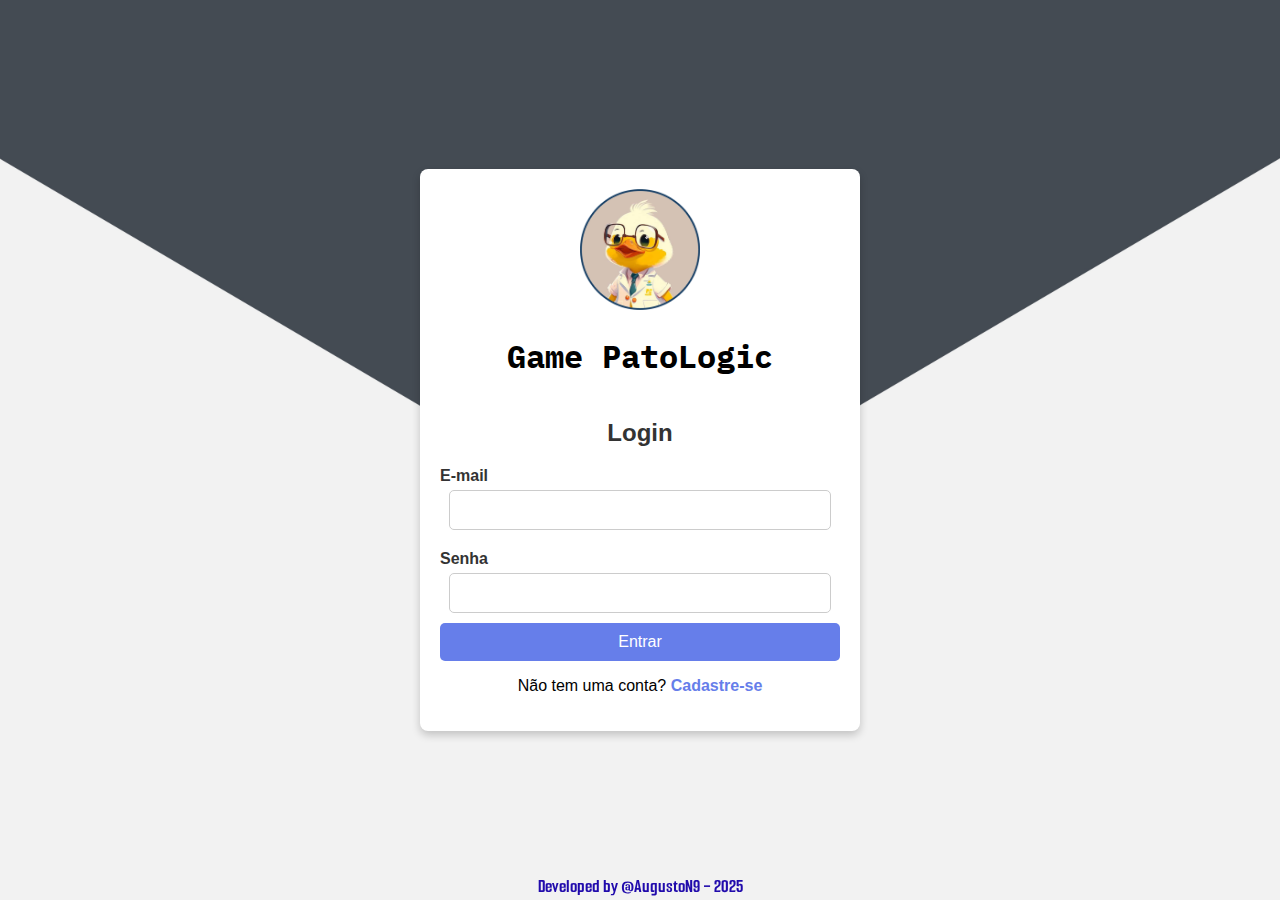
<file: index.html>
<!DOCTYPE html>
<html lang="pt-br">
<head>
    <meta charset="UTF-8">
    <meta name="viewport" content="width=device-width, initial-scale=1.0">
    <title>Login Game Pathology</title>
    <link rel="stylesheet" href="css/login.css">
    
</head>
<body>
    <div class="container">
        <div class="logo">
            <img src="./image/logoPato.png" width="30%"   alt="logo">
            <h1 class="textLogo">Game PatoLogic</h1>
        </div>
        <div class="form-container" id="login-form">
            
            <form class="login-form">
                <h2>Login</h2>
                <label for="email">E-mail</label>
                <input type="email" id="email" name="email" required>
                
                <label for="password">Senha</label>
                <input type="password" id="password" name="password" required>
                
                <button id="entrar" type="submit">Entrar</button>
                <p>Não tem uma conta? <a href="#" id="toggle-to-register">Cadastre-se</a></p>
            </form>
        </div>
        
        <div class="form-container hidden" id="register-form">
            <form class="register-form">
                <h2>Cadastro</h2>
                <label for="name">Nome</label>
                <input type="text" id="name" name="name" required>
                
                <label for="email-register">E-mail</label>
                <input type="email" id="email-register" name="email" required>
                
                <label for="password-register">Senha</label>
                <input type="password" id="password-register" name="password" required>
                
                <button type="submit">Cadastrar</button>
                <p>Já tem uma conta? <a href="#" id="toggle-to-login">Faça login</a></p>
            </form>
        </div>
    </div>
    <footer>
        <h3>Developed by @AugustoN9 - 2025</h3>
    </footer>
    <script src="js/scriptLogin.js"></script>  
</body>
</html>
</file>
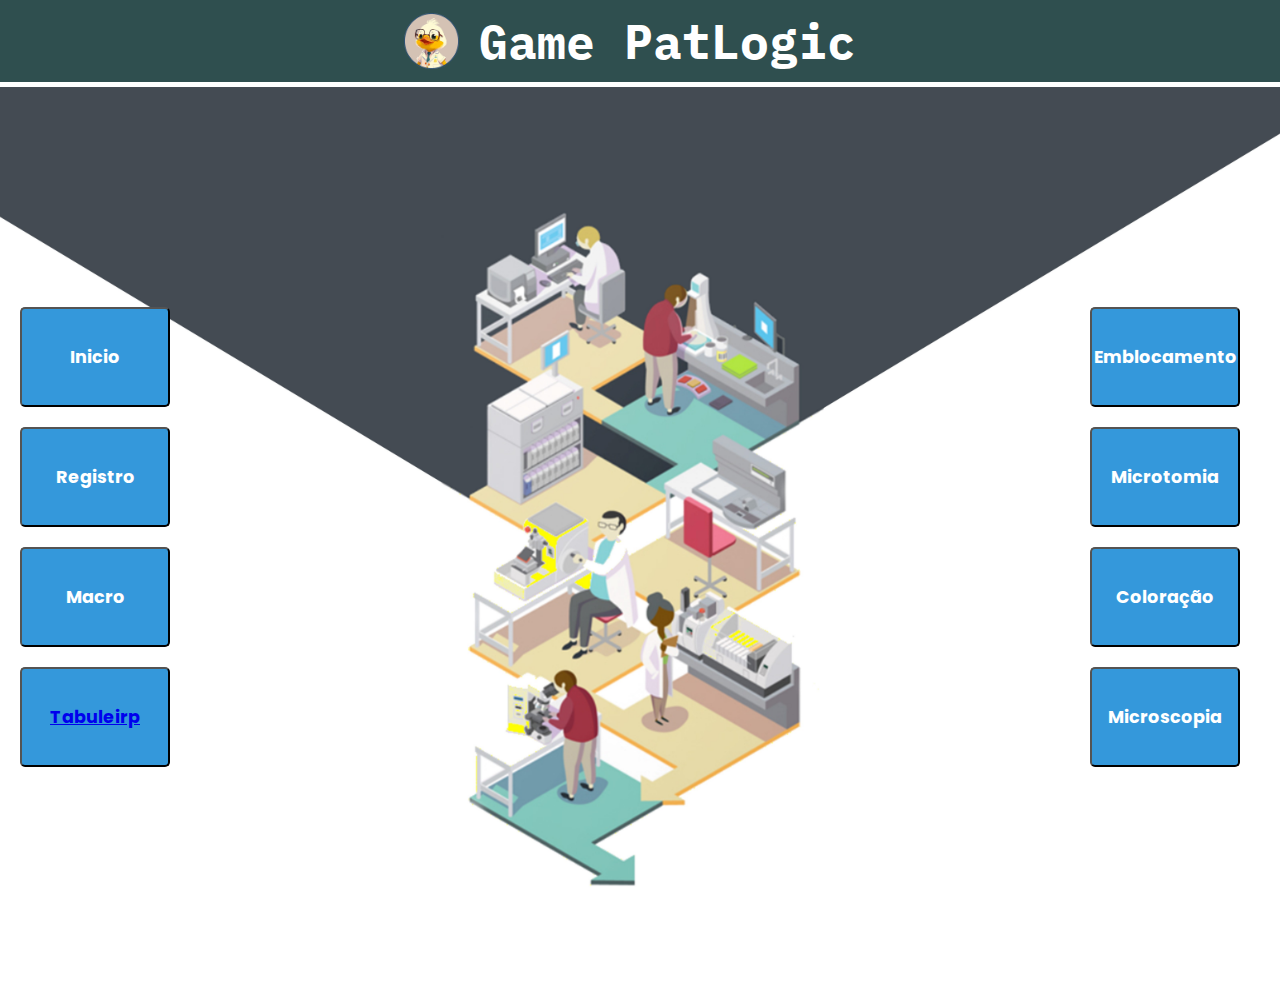
<file: home.html>
<!DOCTYPE html>
<html lang="pt-br">
<head>
    <meta charset="UTF-8">
    <meta name="viewport" content="width=device-width, initial-scale=1.0">
    <title>Home Game PatLogic</title>
    <link rel="stylesheet" href="css/style.css">
    <script src="js/scriptHome.js"></script>
</head>
<body>
    <header>
        <nav class="menu">
            <img src="./image/logoPato.png" alt="logo">
            <h1>Game PatLogic</h1>
        </nav>
    </header>
    <div class="container">
        <div class="button-left">
            <div class="etapa">
                <img src="./image/checked.png" alt="checked" class="iconCheck">
                <button class="box" onclick="showContent('./image/Microscopy.jpg')" >Inicio</button>
            </div>
            <div class="etapa">
                <button class="box" onclick="showContent('./image/01registro.jpg')"  >Registro</button>
            </div>
            <div class="etapa">
                <button class="box" onclick="showContent('./image/02macro.jpg')"  >Macro</button>
            </div>
            <div class="etapa">
                <button class="box"   ><a href="./tabuleiro.html">Tabuleirp</a></button>
            </div>       
        </div>
        <div class="button-right">
            <button class="box">Emblocamento</button>
            <button class="box">Microtomia</button>
            <button class="box">Coloração</button>
            <button class="box">Microscopia</button>
        </div>
    </div>   
    <div id="content" class="content">
        <form class="botoes">
            <div class="checkbox">
                <input type="checkbox" name="concluir" id="concluir" class="concluir" >
                <label for="concluir">Marque se concluiu a tarefa</label>
            </div>
            <button type="submit" id="botaoVoltar" class="botaoVoltar">CONTINUAR</button>

        </form>        
    </div> 
</body>
</html>
</file>
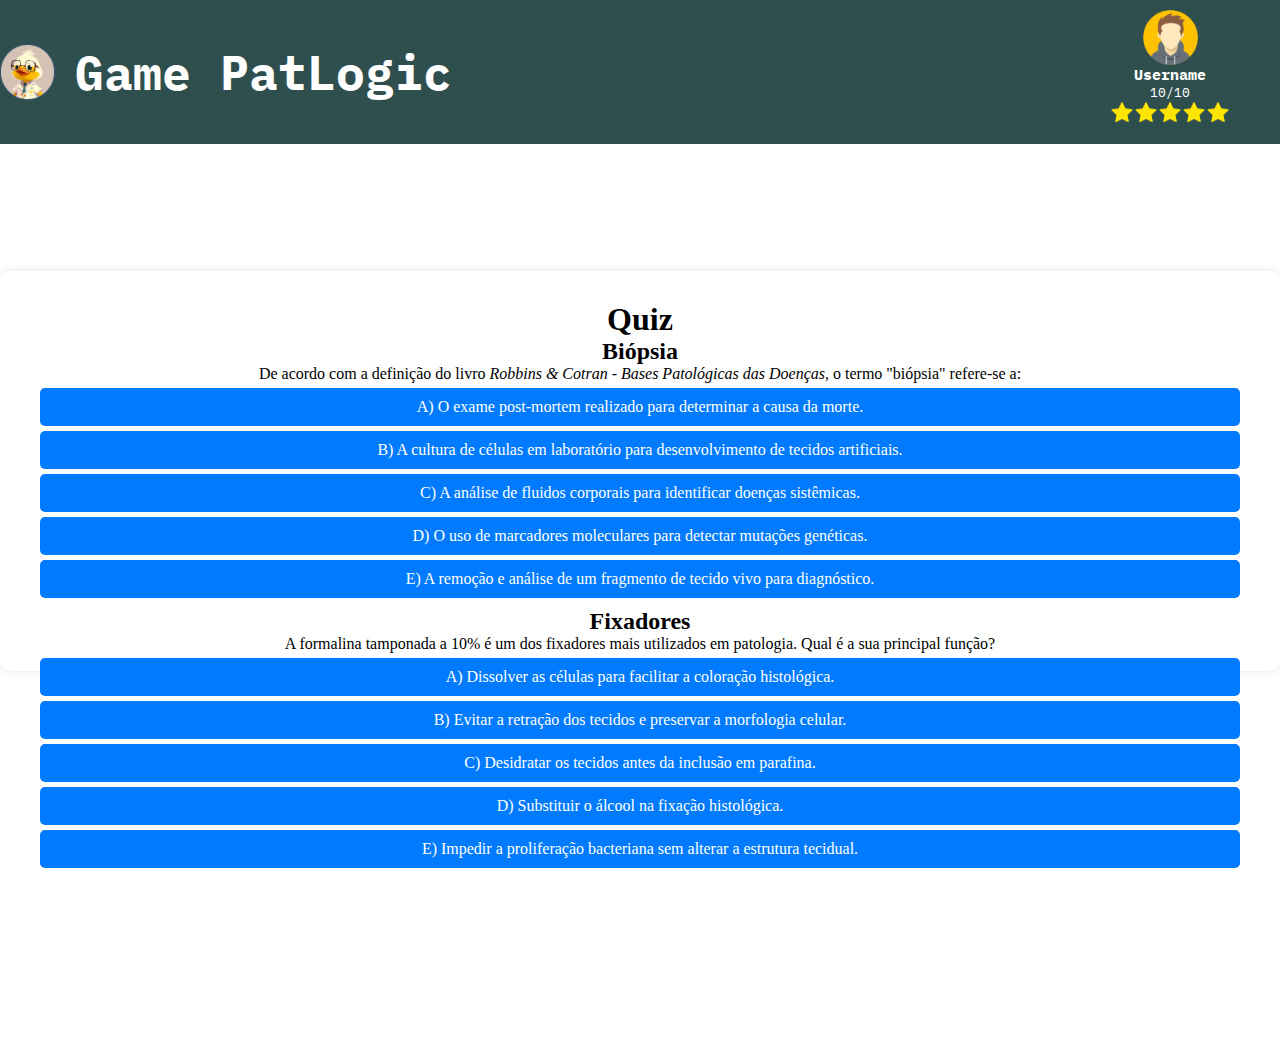
<file: quiz.html>
<!DOCTYPE html>
<html lang="pt-br">
  <head>
    <meta charset="UTF-8" />
    <meta name="viewport" content="width=device-width, initial-scale=1.0" />
    <title>Game Pathology</title>
    <link rel="stylesheet" href="css/quiz.css" />
  </head>
  <body>
    <nav class="menu">
      <div class="logo">
        <img src="./image/logoPato.png" alt="logo" />
        <h1>Game PatLogic</h1>
      </div>
      <div class="infoUser">
        <div class="user">
          <img src="./image/user.png" alt="logo" />
          <h3>Username</h3>
        </div>
        <div class="pontos">
          <p>10/10</p>
        </div>
        <div class="score">
          <div class="estrelas">
            <img src="./image/estrela.png" alt="" />
          </div>
          <div class="estrelas">
            <img src="./image/estrela.png" alt="" />
          </div>
          <div class="estrelas">
            <img src="./image/estrela.png" alt="" />
          </div>
          <div class="estrelas">
            <img src="./image/estrela.png" alt="" />
          </div>
          <div class="estrelas">
            <img src="./image/estrela.png" alt="" />
          </div>
        </div>
      </div>
    </nav>
    <div class="container">
      
      <div class="quiz-container">
        <h1>Quiz</h1>
        <h2>Biópsia</h2>
        <p class="question">
          De acordo com a definição do livro
          <em>Robbins & Cotran - Bases Patológicas das Doenças</em>, o termo
          "biópsia" refere-se a:
        </p>
        <ul class="options">
          <li onclick="checkAnswer(this, false)">
            A) O exame post-mortem realizado para determinar a causa da morte.
          </li>
          <li onclick="checkAnswer(this, false)">
            B) A cultura de células em laboratório para desenvolvimento de
            tecidos artificiais.
          </li>
          <li onclick="checkAnswer(this, false)">
            C) A análise de fluidos corporais para identificar doenças
            sistêmicas.
          </li>
          <li onclick="checkAnswer(this, false)">
            D) O uso de marcadores moleculares para detectar mutações genéticas.
          </li>
          <li onclick="checkAnswer(this, true)">
            E) A remoção e análise de um fragmento de tecido vivo para
            diagnóstico.
          </li>
        </ul>

        <p id="result"></p>
        <h2>Fixadores</h2>
        <p class="question">
          A formalina tamponada a 10% é um dos fixadores mais utilizados em
          patologia. Qual é a sua principal função?
        </p>
        <ul class="options">
          <li onclick="checkAnswer(this, false)">
            A) Dissolver as células para facilitar a coloração histológica.
          </li>
          <li onclick="checkAnswer(this, true)">
            B) Evitar a retração dos tecidos e preservar a morfologia celular.
          </li>
          <li onclick="checkAnswer(this, false)">
            C) Desidratar os tecidos antes da inclusão em parafina.
          </li>
          <li onclick="checkAnswer(this, false)">
            D) Substituir o álcool na fixação histológica.
          </li>
          <li onclick="checkAnswer(this, false)">
            E) Impedir a proliferação bacteriana sem alterar a estrutura
            tecidual.
          </li>
        </ul>

        <p id="result"></p>
      </div>
      
    </div>

    <script src="js/quiz.js"></script>
  </body>
</html>
</file>
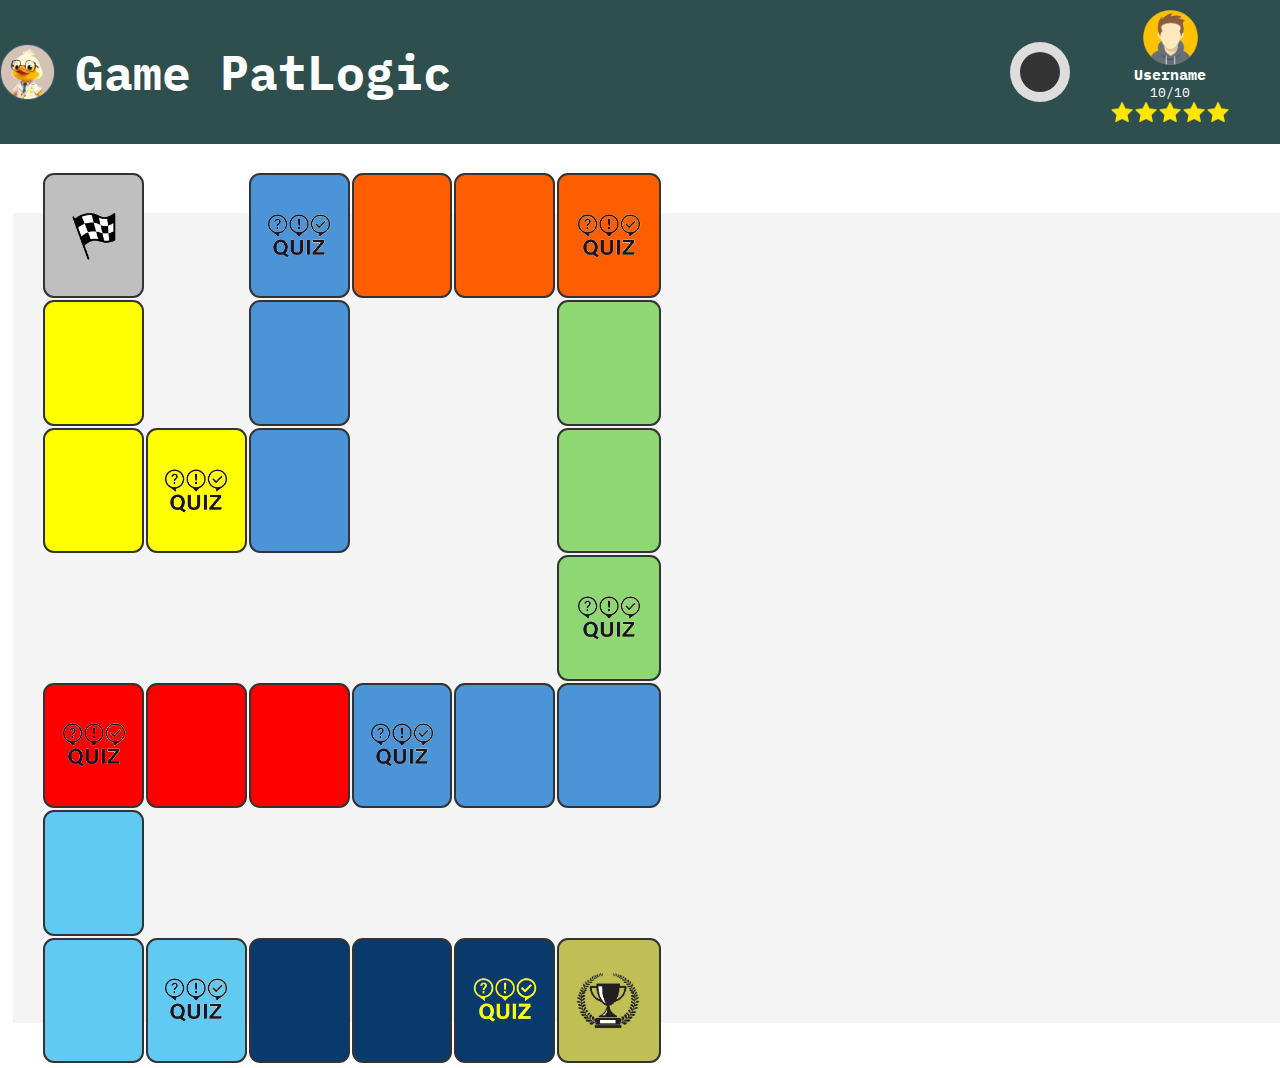
<file: tabuleiro.html>
<!DOCTYPE html>
<html lang="pt-br">
  <head>
    <meta charset="UTF-8" />
    <meta name="viewport" content="width=device-width, initial-scale=1.0" />
    <title>Game Pathology</title>
    <link rel="stylesheet" href="css/quiz.css" />
    <link rel="stylesheet" href="css/tabuleiro.css" />
  </head>
  <body>
    <header>
      <nav class="menu">
        <div class="logo">
          <img src="./image/logoPato.png" alt="logo" />
          <h1>Game PatLogic</h1>
        </div>
        <div class="infoGame">
          <div class="progress-container">
            <div class="progress-circle" id="progress">
              <div id="circle"></div>
            </div>
          </div>
          <div class="infoUser">
            <div class="user">
              <img src="./image/user.png" alt="logo" />
              <h3>Username</h3>
            </div>
            <div class="pontos">
              <p>10/10</p>
            </div>
            <div class="score">
              <div class="estrelas">
                <img src="./image/estrela.png" alt="" />
              </div>
              <div class="estrelas">
                <img src="./image/estrela.png" alt="" />
              </div>
              <div class="estrelas">
                <img src="./image/estrela.png" alt="" />
              </div>
              <div class="estrelas">
                <img src="./image/estrela.png" alt="" />
              </div>
              <div class="estrelas">
                <img src="./image/estrela.png" alt="" />
              </div>
            </div>
          </div>
        </div>
      </nav>
    </header>

    <div class="container">
      <div class="game-area">
        <div class="tabuleiro" id="tabuleiro-section">
          <!-- Criando as 42 células (6x7) -->
          <div
            class="cell cellcor"
            id="cell-0"
            data-value="4"
            onclick="showInfoPanel(0) "
          >
            <img src="./image/start.png" alt="" />
          </div>
          <div class="" id="cell-1" onclick="showInfoPanel(1)"></div>
          <div
            class="cell cellcor"
            id="cell-2"
            data-value="27"
            onclick="showInfoPanel(2)"
          >
            <img src="./image/quiz4.png" alt="" />
          </div>
          <div
            class="cell cellcor"
            id="cell-3"
            data-value="31"
            onclick="showInfoPanel(3)"
          ></div>
          <div
            class="cell cellcor"
            id="cell-4"
            data-value="35"
            onclick="showInfoPanel(4)"
          ></div>
          <div
            class="cell cellcor"
            id="cell-5"
            data-value="38"
            onclick="showInfoPanel(5)"
          >
            <img src="./image/quiz4.png" alt="" />
          </div>
          <div
            class="cell cellcor"
            id="cell-6"
            data-value="8"
            onclick="showInfoPanel(6)"
          ></div>
          <div class="" id="cell-7" onclick="showInfoPanel(7)"></div>
          <div
            class="cell cellcor"
            id="cell-8"
            data-value="23"
            onclick="showInfoPanel(8)"
          ></div>
          <div class="" id="cell-9" onclick="showInfoPanel(9)"></div>
          <div class="" id="cell-10" onclick="showInfoPanel(10)"></div>
          <div
            class="cell cellcor"
            id="cell-11"
            data-value="42"
            onclick="showInfoPanel(11)"
          ></div>
          <div
            class="cell cellcor"
            id="cell-12"
            data-value="12"
            onclick="showInfoPanel(12)"
          ></div>
          <div
            class="cell cellcor"
            id="cell-13"
            data-value="15"
            onclick="showInfoPanel(13)"
          >
            <img src="./image/quiz4.png" alt="" />
          </div>
          <div
            class="cell cellcor"
            id="cell-14"
            data-value="19"
            onclick="showInfoPanel(14)"
          ></div>
          <div class="" id="cell-15" onclick="showInfoPanel(15)"></div>
          <div class="" id="cell-16" onclick="showInfoPanel(16)"></div>
          <div
            class="cell cellcor"
            id="cell-17"
            data-value="46"
            onclick="showInfoPanel(17)"
          ></div>
          <div class="" id="cell-18" onclick="showInfoPanel(18)"></div>
          <div class="" id="cell-19" onclick="showInfoPanel(19)"></div>
          <div class="" id="cell-20" onclick="showInfoPanel(20)"></div>
          <div class="" id="cell-21" onclick="showInfoPanel(21)"></div>
          <div class="" id="cell-22" onclick="showInfoPanel(22)"></div>
          <div
            class="cell cellcor"
            id="cell-23"
            data-value="50"
            onclick="showInfoPanel(23)"
          >
            <img src="./image/quiz4.png" alt="" />
          </div>
          <div
            class="cell cellcor"
            id="cell-24"
            data-value="73"
            onclick="showInfoPanel(24)"
          >
            <img src="./image/quiz4.png" alt="" />
          </div>
          <div
            class="cell cellcor"
            id="cell-25"
            data-value="69"
            onclick="showInfoPanel(25)"
          ></div>
          <div
            class="cell cellcor"
            id="cell-26"
            data-value="65"
            onclick="showInfoPanel(26)"
          ></div>
          <div
            class="cell cellcor"
            id="cell-27"
            data-value="62"
            onclick="showInfoPanel(27)"
          >
            <img src="./image/quiz4.png" alt="" />
          </div>
          <div
            class="cell cellcor"
            id="cell-28"
            data-value="58"
            onclick="showInfoPanel(28)"
          ></div>
          <div
            class="cell cellcor"
            id="cell-29"
            data-value="54"
            onclick="showInfoPanel(29)"
          ></div>
          <div
            class="cell cellcor"
            id="cell-30"
            data-value="77"
            onclick="showInfoPanel(30)"
          ></div>
          <div class="" id="cell-31" onclick="showInfoPanel(31)"></div>
          <div class="" id="cell-32" onclick="showInfoPanel(32)"></div>
          <div class="" id="cell-33" onclick="showInfoPanel(33)"></div>
          <div class="" id="cell-34" onclick="showInfoPanel(34)"></div>
          <div class="" id="cell-35" onclick="showInfoPanel(35)"></div>
          <div
            class="cell cellcor"
            id="cell-36"
            data-value="81"
            onclick="showInfoPanel(36)"
          ></div>
          <div
            class="cell cellcor"
            id="cell-37"
            data-value="85"
            onclick="showInfoPanel(37)"
          >
            <img src="./image/quiz4.png" alt="" />
          </div>
          <div
            class="cell cellcor"
            id="cell-38"
            data-value="88"
            onclick="showInfoPanel(38)"
          ></div>
          <div
            class="cell cellcor"
            id="cell-39"
            data-value="92"
            onclick="showInfoPanel(39)"
          ></div>
          <div
            class="cell cellcor"
            id="cell-40"
            data-value="96"
            onclick="showInfoPanel(40)"
          >
            <img src="./image/quiz2.png" alt="" />
          </div>
          <div
            class="cell cellcor"
            id="cell-41"
            data-value="100"
            onclick="showInfoPanel(41)"
          ><img src="./image/trofeu.png" alt=""></div>
        </div>
        <div class="info-panel" id="infoPanel">Informações</div>
      </div>
    </div>

    <script src="js/tabuleiro.js"></script>
  </body>
</html>
</file>
<file: css/login.css>
@import url('https://fonts.googleapis.com/css2?family=IBM+Plex+Mono:ital,wght@0,100;0,200;0,300;0,400;0,500;0,600;0,700;1,100;1,200;1,300;1,400;1,500;1,600;1,700&family=Tektur:wght@400..900&display=swap');
@import url('https://fonts.googleapis.com/css2?family=Smooch+Sans:wght@100..900&family=Tektur:wght@400..900&display=swap');

body {
    margin: 0;
    display: flex;
    justify-content: center;
    align-items: center;
    height: 100vh;
    font-family: Arial, sans-serif;
    background: url("../image/FundoLogin.jpg");
    background-repeat: no-repeat;
    background-size: cover;
    background-position: center center;
}

header {
    display: flex;
    align-items: center;
    justify-content: space-between;
}

.container {
    background: white;
    padding: 20px;
    border-radius: 8px;
    box-shadow: 0 4px 8px rgba(0, 0, 0, 0.2);
    width: 90%;
    max-width: 400px;
    text-align: center;
}

.textLogo{
    font-family: "IBM Plex Mono", monospace;
    font-weight: 700;
    font-style: normal;
}


.form-container {
    display: flex;
    flex-direction: column;
}

.hidden {
    display: none;
}

h2 {
    color: #333;
}

label {
    margin: 10px 0 5px;
    font-weight: bold;
    color: #333;
    display: block;
    text-align: left;
}

input {
    width: 90%;
    padding: 10px;
    margin-bottom: 10px;
    border: 1px solid #ccc;
    border-radius: 5px;
    font-size: 16px;
}

button {
    width: 100%;
    padding: 10px;
    border: none;
    background: #667eea;
    color: white;
    font-size: 16px;
    border-radius: 5px;
    cursor: pointer;
    transition: background 0.3s;
}

button:hover {
    background: #5563c1;
}

a {
    color: #667eea;
    text-decoration: none;
    font-weight: bold;
}

a:hover {
    text-decoration: underline;
}


footer {
    position: fixed;
    bottom: 0;
    width: 100%;
    background: none;
    color: rgb(33, 11, 172);
    text-align: center;
    padding: 2px 0;
}

footer h3{
    font-family: Smooch Sans;
    font-size: 1.2rem;
    margin: 0;
}

@media (max-width: 480px) {
    .container {
        margin: 0 15px;
    }
}
</file>
<file: css/style.css>
@import url("https://fonts.googleapis.com/css2?family=Montserrat&family=Poppins:ital,wght@0,100;0,200;0,300;0,400;0,500;0,600;0,700;0,800;0,900;1,100;1,200;1,300;1,400;1,500;1,600;1,700;1,800;1,900&family=Roboto:wght@100&display=swap");
@import url('https://fonts.googleapis.com/css2?family=IBM+Plex+Mono:ital,wght@0,100;0,200;0,300;0,400;0,500;0,600;0,700;1,100;1,200;1,300;1,400;1,500;1,600;1,700&family=Tektur:wght@400..900&display=swap');

* {
  margin: 0;
  padding: 0;
  box-sizing: border-box;
}

.menu {
  width: 100%;
  height: 8%;
  display: flex;
  align-items: center;
  justify-content:center;
  top: 0;
  background-color: darkslategray;
  border-bottom: 5px solid white;
}

.menu img{
  width: 55px;
}

.menu h1{
  font-family: "IBM Plex Mono", monospace;
  font-size: 3rem;
  color: #fff;
    font-weight: 700;
    font-style: normal;
    padding: 10px 20px;
}

.container {
  width: 100vw;
  height: 100vh;
  background: url("../image/BackgroundLaboratoryPathol720p.jpg");
  background-repeat: no-repeat;
  background-size: cover;
  background-position: center center;
  display: flex;
  justify-content: space-between;
  gap: 10px;
  padding-right: 20px;
}

.etapa{
    display: flex;
    align-items: flex-end;
    justify-content: center;
    flex-direction: column;
    max-width: 200px;
    -height: 150px;
    padding: 0px;
}

.etapa img {
    width: 36px;
    margin-bottom: -20px;
    z-index: 9;
}

.iconCheck {
    display: none;
}

.botaoVoltar{
    margin: 10px 40px;
    width: 200px;
    padding: 16px;
    border-radius: 13px;
    box-shadow: 0px 0px 12px -2px 
}

.botoes {
    width: 120%;
    margin: -2%;
    display: flex;
    justify-content: left;
    flex-direction: column;
    background-color: rgba(68, 75, 83, 0.5);
}

.checkbox {
    position: relative;
    margin: 10px;
  }
  
  .checkbox input {
    width: 20px;
    height: 20px;
  
    clip-path: polygon(0px 0px, 0px 0px, 0px 0px);
  }
  
  .checkbox label {
    margin-left: 5px;
    color: #fff;
    font-family:'Poppins';
    font-size: 1.1rem;
  }
  
  .checkbox input + label::before {
    content: "";
  
    position: absolute;
    top: 0;
    left: 0px;
  
    width: 20px;
    height: 20px;
  
    border: 2px solid #fff;
    border-radius: 5px;
  }
  
  .checkbox input + label::after {
    content: "";
    opacity: 0;
  
    position: absolute;
    top: 2px;
    left: 7px;
  
    width: 6px;
    height: 14px;
  
    border: 3px solid #fff;
    border-left: 0;
    border-top: 0;
  
    transform: rotate(45deg);
  }
  
  .checkbox input:checked + label::after {
    opacity: 1;
  }
  
  .checkbox input:focus + label::before {
    border: 3px solid #fff;
  }

.button-left,
.button-right {
  display: flex;
  justify-content: center;
  flex-direction: column;
  max-width: 200px;
}

.box {
  width: 150px;
  height: 100px;
  margin: 10px 20px;
  background-color: #3498db;
  color: white;
  display: flex;
  justify-content: center;
  align-items: center;
  font-family: 'Poppins';
  font-weight: 700;
  font-size: 1.1rem;
  border-radius: 5px;
}

.container button:hover{
    font-size: 1.3rem;
}

.container button:active{
    color: rgb(59, 16, 188);
    background-color: #aeed19;
}

.content {
    position: absolute;
    top: 14%;
    right: 0;
    width: 70%;
    height: 100%;
    background: none;
    display: none;
    justify-content:left;
    align-items:flex-end;
    padding: 2%;
    font-size: 24px;
    -color: white;
    background-size: cover;
    background-position: center center;
}

@media (max-width: 768px) {
    .container{
        background-position: center center;
        padding-right: 100px;
        flex-direction:column;
    }

    .button-left,
    .button-right {
        align-items: flex-start;
    }
}
</file>
<file: css/quiz.css>
@import url("https://fonts.googleapis.com/css2?family=Montserrat&family=Poppins:ital,wght@0,100;0,200;0,300;0,400;0,500;0,600;0,700;0,800;0,900;1,100;1,200;1,300;1,400;1,500;1,600;1,700;1,800;1,900&family=Roboto:wght@100&display=swap");
@import url("https://fonts.googleapis.com/css2?family=IBM+Plex+Mono:ital,wght@0,100;0,200;0,300;0,400;0,500;0,600;0,700;1,100;1,200;1,300;1,400;1,500;1,600;1,700&family=Tektur:wght@400..900&display=swap");

* {
  margin: 0;
  padding: 0;
  box-sizing: border-box;
}

.menu {
  width: 100%;
  height: 8%;
  display: flex;
  align-items: center;
  justify-content: space-between;
  top: 0;
  background-color: darkslategray;
  border-bottom: 5px solid white;
}

.menu img {
  width: 55px;
}

.logo img {
  width: 55px;
}

.logo {
  display: flex;
  align-items: center;
}

.score {
  display: flex;
  align-items: end;
  justify-content: space-between;
  margin-bottom: 5px;
}

.estrelas img {
  width: 24px;
}

.infoUser {
  display: flex;
  align-items: center;
  justify-content: center;
  flex-direction: column;
  font-family: "IBM Plex Mono", monospace;
  font-size: 0.8rem;
  font-style: normal;
  padding: 10px 20px;
  margin-right: 30px;
  color: #fff;
}

.user {
    display: flex;
    align-items: center;
    justify-content: center;
    flex-direction: column;

}

.menu h1 {
  font-family: "IBM Plex Mono", monospace;
  font-size: 3rem;
  color: #fff;
  font-weight: 700;
  font-style: normal;
  padding: 10px 20px;
}

.container {
  width: 100vw;
  height: 100vh; 
  display: flex;
  align-items: center;
  justify-content: center;
}

.etapa {
  display: flex;
  align-items: flex-end;
  justify-content: center;
  flex-direction: column;
  max-width: 200px;
  -height: 150px;
  padding: 0px;
}

.etapa img {
  width: 36px;
  margin-bottom: -20px;
  z-index: 9;
}

.iconCheck {
  display: none;
}

.botaoVoltar {
  margin: 10px 40px;
  width: 200px;
  padding: 16px;
  border-radius: 13px;
  box-shadow: 0px 0px 12px -2px;
}

.botoes {
  width: 120%;
  margin: -2%;
  display: flex;
  justify-content: left;
  flex-direction: column;
  background-color: rgba(68, 75, 83, 0.5);
}

.checkbox {
  position: relative;
  margin: 10px;
}

.checkbox input {
  width: 20px;
  height: 20px;

  clip-path: polygon(0px 0px, 0px 0px, 0px 0px);
}

.checkbox label {
  margin-left: 5px;
  color: #fff;
  font-family: "Poppins";
  font-size: 1.1rem;
}

.checkbox input + label::before {
  content: "";

  position: absolute;
  top: 0;
  left: 0px;

  width: 20px;
  height: 20px;

  border: 2px solid #fff;
  border-radius: 5px;
}

.checkbox input + label::after {
  content: "";
  opacity: 0;

  position: absolute;
  top: 2px;
  left: 7px;

  width: 6px;
  height: 14px;

  border: 3px solid #fff;
  border-left: 0;
  border-top: 0;

  transform: rotate(45deg);
}

.checkbox input:checked + label::after {
  opacity: 1;
}

.checkbox input:focus + label::before {
  border: 3px solid #fff;
}

.button-left,
.button-right {
  display: flex;
  justify-content: center;
  flex-direction: column;
  max-width: 200px;
}

.box {
  width: 150px;
  height: 100px;
  margin: 10px 20px;
  background-color: #3498db;
  color: white;
  display: flex;
  justify-content: center;
  align-items: center;
  font-family: "Poppins";
  font-weight: 700;
  font-size: 1.1rem;
  border-radius: 5px;
}

.container button:hover {
  font-size: 1.3rem;
}

.container button:active {
  color: rgb(59, 16, 188);
  background-color: #aeed19;
}


.quiz-container {
    margin-top: -20%;
    padding: 30px 40px;
    border-radius: 10px;
    box-shadow: 0 0 10px rgba(0, 0, 0, 0.1);
    width: 100vw;
    max-height: 400px;
    -max-width: 500px;
    text-align: center;
}
.options {
    list-style: none;
    padding: 0;
}
.options li {
    background: #007BFF;
    color: white;
    padding: 10px;
    margin: 5px 0;
    border-radius: 5px;
    cursor: pointer;
    transition: background 0.3s;
}
.options li:hover {
    background: #0056b3;
}
#result {
    font-weight: bold;
    margin-top: 10px;
}

@media (max-width: 768px) {
  
}
</file>
<file: css/tabuleiro.css>
.container {
  display: flex;
  flex-direction: row;
  justify-content: center;
  align-items: center;
  height: 90vh;
  margin: 5% 1% 0 1%;
  background-color: #f4f4f4;
}

.game-area {
  display: flex;
  flex-direction: row;
  width: 100%;
  height: 100vh;
}

.infoGame {
  display: flex;
  align-items: center;
  justify-content: right;
}

.progress-container {
  width: 100px;
  height: 100px;
  display: flex;
  align-items: center;
  justify-content: center;
  -position: relative;
}
.progress-circle {
  display: flex;
  align-items: center;
  justify-content: center;
  width: 60px;
  height: 60px;
  border-radius: 50%;
  background: conic-gradient(#4caf50 0% 0%, #ddd 0% 100%);
}

#circle {
  width: 40px;
  height: 40px;
  border-radius: 50%;
  background-color: #333;
  display: flex;
  align-items: center;
  justify-content: center;
  font-size: 12px;
  font-weight: bold;
  color: #fff;
}

.tabuleiro {
  display: grid;
  grid-template-columns: repeat(6, 1fr);
  grid-template-rows: repeat(7, 1fr);
  gap: 2px;
  width: 49%;
  margin-left: 2%;
  -max-width: 600px;
  aspect-ratio: 7 / 6;
  -background-color: #ccc;
  padding: 5px;
  border-radius: 10px;
}
.cell {
  -background-color: white;
  border: 2px solid #333;
  border-radius: 11px;
  display: flex;
  justify-content: center;
  align-items: center;
  font-size: 1.2em;
  font-weight: bold;
  cursor: pointer;
}

.cellcor {
  background-color: blueviolet;
}

#cell-0 {
  background-color: #bfbfbf;
}
#cell-6,
#cell-12,
#cell-13 {
  background-color: #ffff00;
}
#cell-2,
#cell-8,
#cell-14 {
  background-color: #4c94d8;
}
#cell-3,
#cell-4,
#cell-5 {
  background-color: #ff5e00;
}
#cell-11,
#cell-17,
#cell-23 {
  background-color: #8dd873;
}
#cell-27,
#cell-28,
#cell-29 {
  background-color: #4c94d8;
}
#cell-24,
#cell-25,
#cell-26 {
  background-color: #ff0000;
}
#cell-30,
#cell-36,
#cell-37 {
  background-color: #60caf3;
}
#cell-38,
#cell-39,
#cell-40 {
  background-color: #083b6b;
}
#cell-41 {
  background-color: #bfbf55;
}

#cell-2 img,
#cell-5 img,
#cell-13 img,
#cell-23 img,
#cell-24 img,
#cell-27 img,
#cell-29 img,
#cell-37 img,
#cell-40 img {
  width: 90px;
}

#cell-0 img {
  height: 50px;
}

#cell-41 img{
  height: 90px;
}

.info-panel {
  width: 49vw;
  -max-width: 600px;
  height: 100vh;
  background-color: #fff;
  -border-left: 4px solid #333;
  display: flex;
  justify-content: center;
  align-items: center;
  font-size: 2em;
  font-weight: bold;
  display: none;
  margin: 0;
}
@media (max-width: 768px) {
  .game-area {
    flex-direction: column;
    align-items: center;
    justify-content: center;
    margin: 1%;
  }

  .tabuleiro {
    width: 100vw;
  }
  .info-panel {
    width: 100vw;
  }
}
</file>
